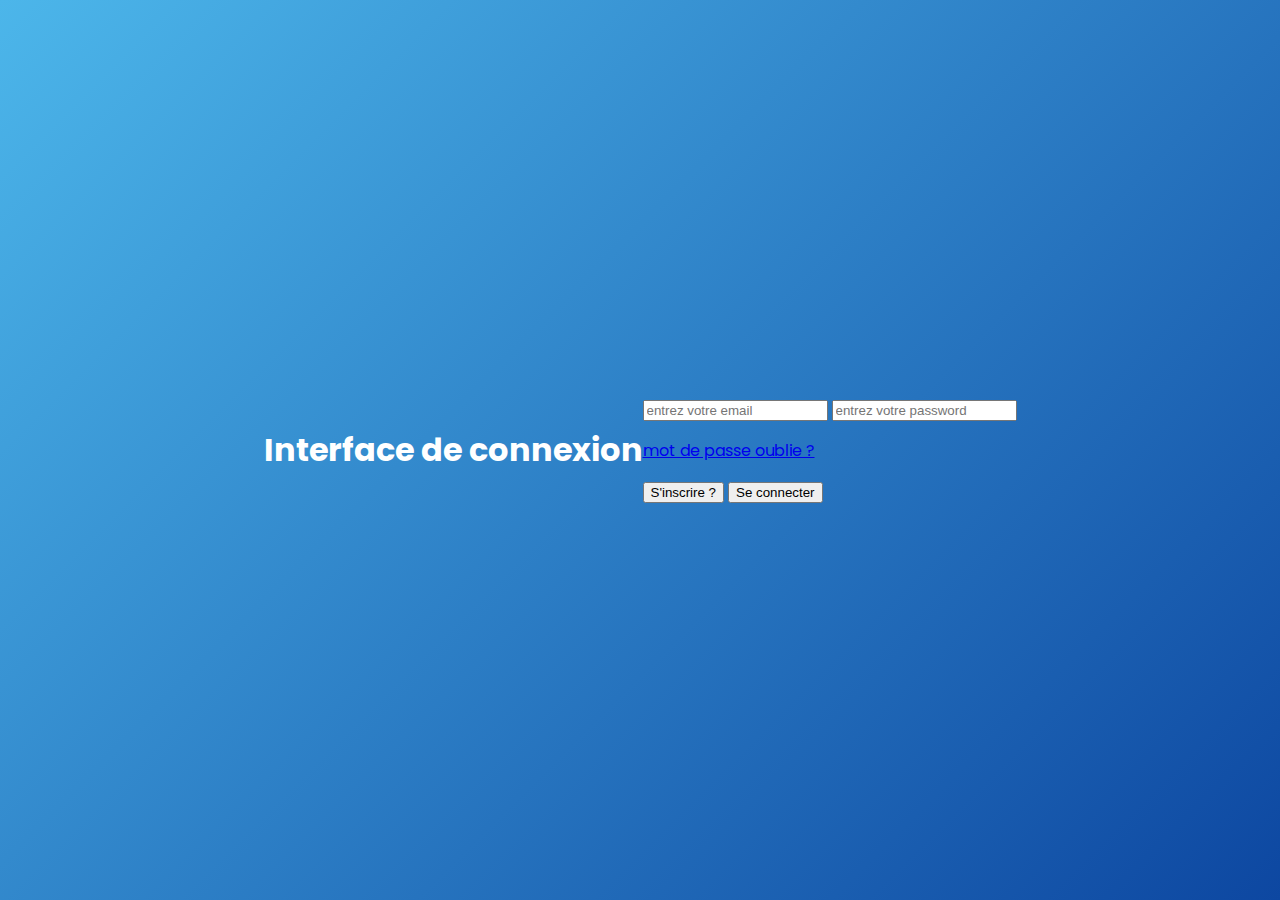
<file: index.html>
<!DOCTYPE html>
<html lang="en">
<head>
    <meta charset="UTF-8">
    <meta name="viewport" content="width=device-width, initial-scale=1.0">
    <title>Login Interface</title>
    <link href="https://fonts.googleapis.com/css2?family=Poppins:wght@300;400;600&display=swap" rel="stylesheet">
    <style>

        body {
            margin: 0;
            padding: 0;
            font-family: 'Poppins', sans-serif;
            display: flex;
            justify-content: center;
            align-items: center;
            height: 100vh;
            background: linear-gradient(135deg, #4cb6ea, #0d47a1);
            color: #fff;
        }

        .connexion-container {
            background: #fff;
            border-radius: 10px;
            box-shadow: 0 4px 10px rgba(0, 0, 0, 0.3);
            padding: 30px;
            max-width: 400px;
            width: 100%;
            text-align: center;
            color: #333;
        }

        .connexion-container h1 {
            margin-bottom: 20px;
            font-size: 24px;
            color: #4cb6ea;
        }

        .connexion-container input {
            width: 100%;
            padding: 10px;
            margin: 10px 0;
            border: 1px solid #ccc;
            border-radius: 5px;
            font-size: 16px;
        }

        .connexion-container input:focus {
            border-color: #4cb6ea;
            outline: none;
            box-shadow: 0 0 5px rgba(76, 182, 234, 0.5);
        }

        .connexion-container a {
            text-decoration: none;
            color: #4cb6ea;
            font-size: 14px;
        }

        .connexion-container a:hover {
            text-decoration: underline;
        }

        .connexion-container button {
            background: #4cb6ea;
            border: none;
            color: #fff;
            padding: 10px 20px;
            border-radius: 5px;
            font-size: 16px;
            cursor: pointer;
            margin-top: 10px;
            width: 100%;
            transition: background 0.3s ease;
        }

        .connexion-container button:hover {
            background: #0d47a1;
        }
    </style>
</head>
<body>
    <h1>Interface de connexion</h1>

<div class="connexionmaman">
    <div class="connexion">
        <input type="email" placeholder="entrez votre email">
        <input type="password" placeholder="entrez votre password">


       <a href="./mdpoublie.html"> <p>mot de passe oublie ?</p></a>
    
       <a href="./inscription.html"> <button>S'inscrire ?</button></a>


<a href="#">


    
    <button>Se connecter</button>

</a>
    </div>
    
</div>

    <script src="./index.js"></script>
    
</body>
</html>
</file>
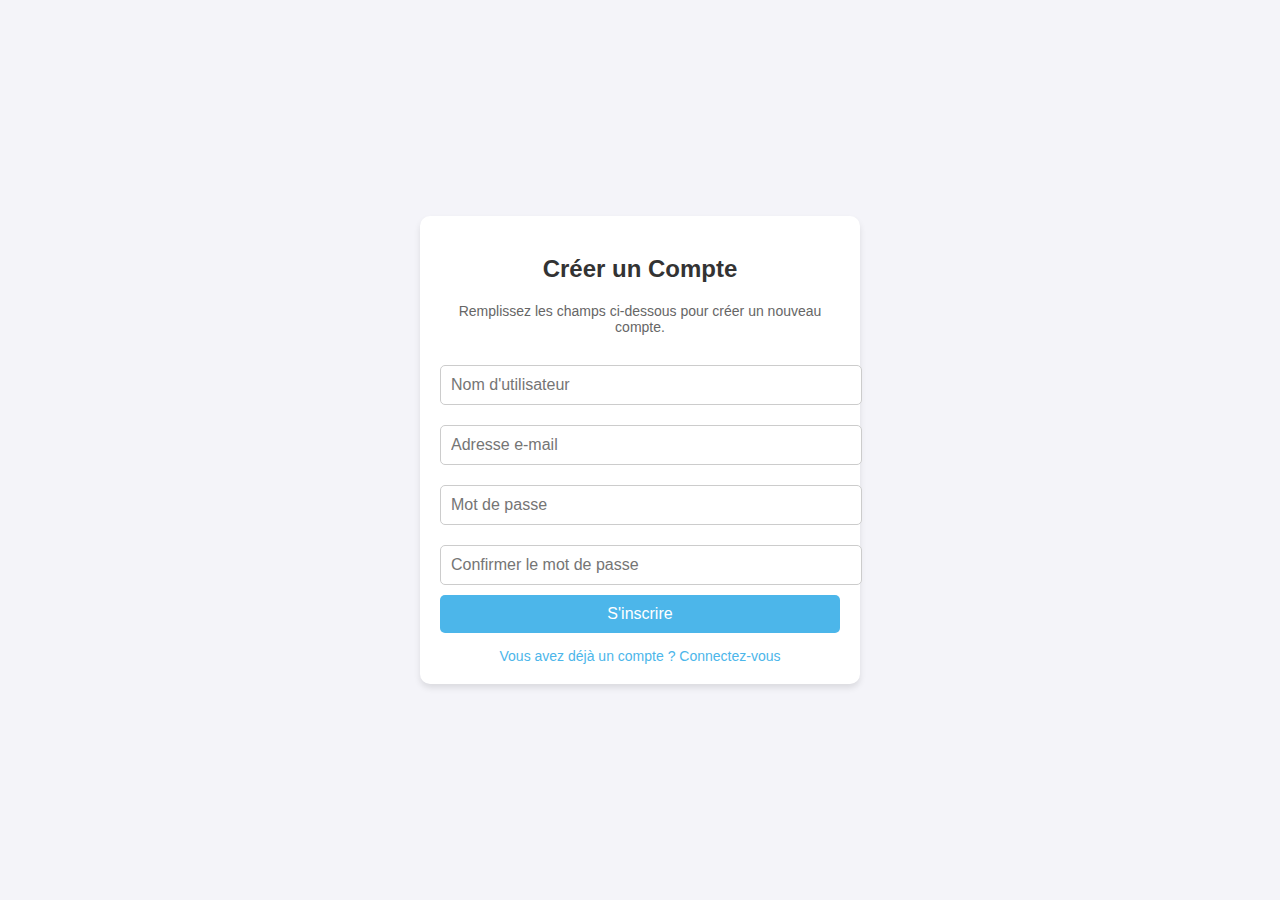
<file: inscription.html>
<!DOCTYPE html>
<html lang="en">
<head>
    <meta charset="UTF-8">
    <meta name="viewport" content="width=device-width, initial-scale=1.0">
    <title>Inscription</title>
    <style>
        body {
            font-family: Arial, sans-serif;
            background-color: #f4f4f9;
            margin: 0;
            padding: 0;
            display: flex;
            justify-content: center;
            align-items: center;
            height: 100vh;
        }
        .signup-container {
            background: #fff;
            border-radius: 10px;
            box-shadow: 0 4px 6px rgba(0, 0, 0, 0.1);
            padding: 20px;
            width: 100%;
            max-width: 400px;
            text-align: center;
        }
        .signup-container h2 {
            margin-bottom: 20px;
            color: #333;
        }
        .signup-container p {
            font-size: 14px;
            color: #666;
            margin-bottom: 20px;
        }
        .signup-container input {
            width: 100%;
            padding: 10px;
            margin: 10px 0;
            border: 1px solid #ccc;
            border-radius: 5px;
            font-size: 16px;
        }
        .signup-container button {
            width: 100%;
            padding: 10px;
            background-color: #4cb6ea;
            color: #fff;
            border: none;
            border-radius: 5px;
            font-size: 16px;
            cursor: pointer;
            transition: background-color 0.3s;
        }
        .signup-container button:hover {
            background-color: #3995c6;
        }
        .signup-container a {
            display: block;
            margin-top: 15px;
            text-decoration: none;
            color: #4cb6ea;
            font-size: 14px;
        }
        .signup-container a:hover {
            text-decoration: underline;
        }
    </style>
</head>
<body>
    <div class="signup-container">
        <h2>Créer un Compte</h2>
        <p>Remplissez les champs ci-dessous pour créer un nouveau compte.</p>
        <form>
            <input type="text" placeholder="Nom d'utilisateur" required>
            <input type="email" placeholder="Adresse e-mail" required>
            <input type="password" placeholder="Mot de passe" required>
            <input type="password" placeholder="Confirmer le mot de passe" required>
            <button type="submit">S'inscrire</button>
        </form>
        <a href="/login">Vous avez déjà un compte ? Connectez-vous</a>
    </div>
</body>
</html>
</file>
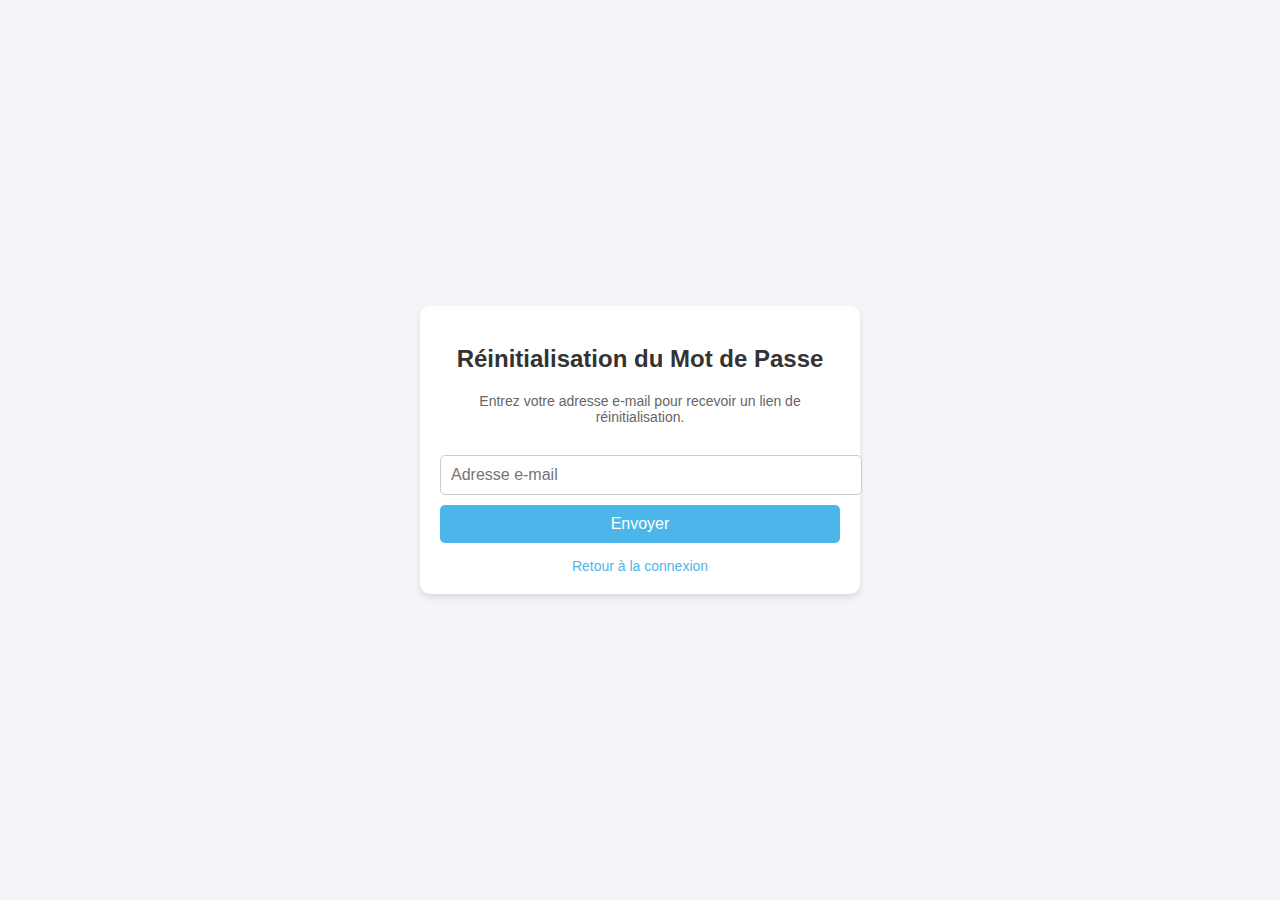
<file: mdpoublie.html>
<!DOCTYPE html>
<html lang="en">
<head>
    <meta charset="UTF-8">
    <meta name="viewport" content="width=device-width, initial-scale=1.0">
    <title>Mot de Passe Oublié</title>
    <link rel="stylesheet" href="./mdpoublie.css">
       
</head>
<body>
    <div class="reset-container">
        <h2>Réinitialisation du Mot de Passe</h2>
        <p>Entrez votre adresse e-mail pour recevoir un lien de réinitialisation.</p>
        <form>
            <input type="email" placeholder="Adresse e-mail" required>
            <button type="submit">Envoyer</button>
        </form>
        <a href="/login">Retour à la connexion</a>
    </div>
</body>
</html>
</file>
<file: mdpoublie.css>
body {
    font-family: Arial, sans-serif;
    background-color: #f4f4f9;
    margin: 0;
    padding: 0;
    display: flex;
    justify-content: center;
    align-items: center;
    height: 100vh;
}
.reset-container {
    background: #fff;
    border-radius: 10px;
    box-shadow: 0 4px 6px rgba(0, 0, 0, 0.1);
    padding: 20px;
    width: 100%;
    max-width: 400px;
    text-align: center;
}
.reset-container h2 {
    margin-bottom: 20px;
    color: #333;
}
.reset-container p {
    font-size: 14px;
    color: #666;
    margin-bottom: 20px;
}
.reset-container input {
    width: 100%;
    padding: 10px;
    margin: 10px 0;
    border: 1px solid #ccc;
    border-radius: 5px;
    font-size: 16px;
}
.reset-container button {
    width: 100%;
    padding: 10px;
    background-color: #4cb6ea;
    color: #fff;
    border: none;
    border-radius: 5px;
    font-size: 16px;
    cursor: pointer;
    transition: background-color 0.3s;
}
.reset-container button:hover {
    background-color: #3995c6;
}
.reset-container a {
    display: block;
    margin-top: 15px;
    text-decoration: none;
    color: #4cb6ea;
    font-size: 14px;
}
.reset-container a:hover {
    text-decoration: underline;
}
</file>
